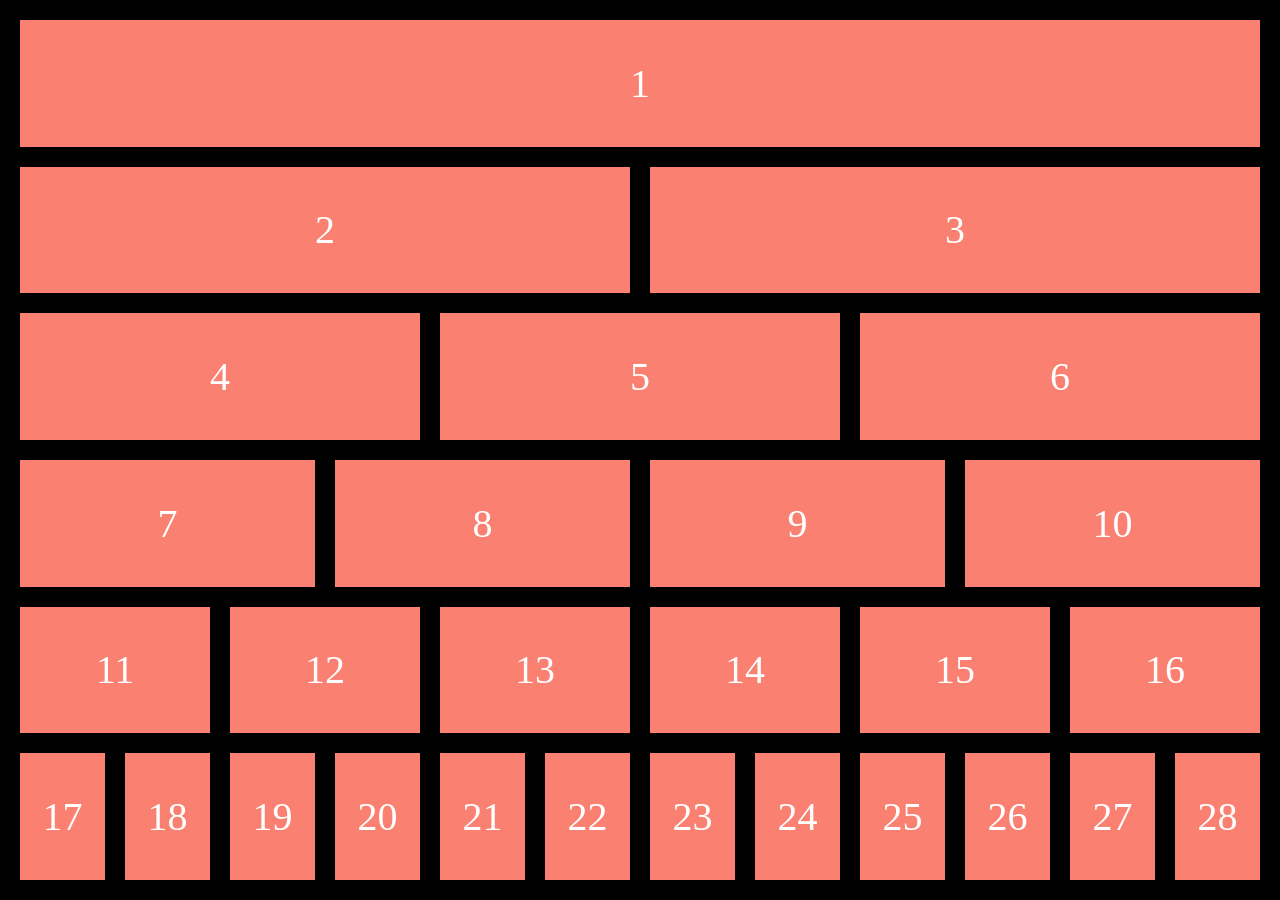
<file: layout1/index.html>
<!DOCTYPE html>
<html lang="en">
<head>
    <meta charset="UTF-8">
    <meta name="viewport" content="width=device-width, initial-scale=1.0">
    <title>Document</title>
    <link rel="stylesheet" href="style.css">
</head>
<body>
    <div class="grid-container">
        <div class="item item1">1</div>
        <div class="item item2">2</div>
        <div class="item item3">3</div>
        <div class="item item4">4</div>
        <div class="item item5">5</div>
        <div class="item item6">6</div>
        <div class="item item7">7</div>
        <div class="item item8">8</div>
        <div class="item item9">9</div>
        <div class="item item10">10</div>
        <div class="item item11">11</div>
        <div class="item item12">12</div>
        <div class="item item13">13</div>
        <div class="item item14">14</div>
        <div class="item item15">15</div>
        <div class="item item16">16</div>
        <div class="item item17">17</div>
        <div class="item item18">18</div>
        <div class="item item19">19</div>
        <div class="item item20">20</div>
        <div class="item item21">21</div>
        <div class="item item22">22</div>
        <div class="item item23">23</div>
        <div class="item item24">24</div>
        <div class="item item25">25</div>
        <div class="item item26">26</div>
        <div class="item item27">27</div>
        <div class="item item28">28</div>
    </div>
</body>
</html>
</file>
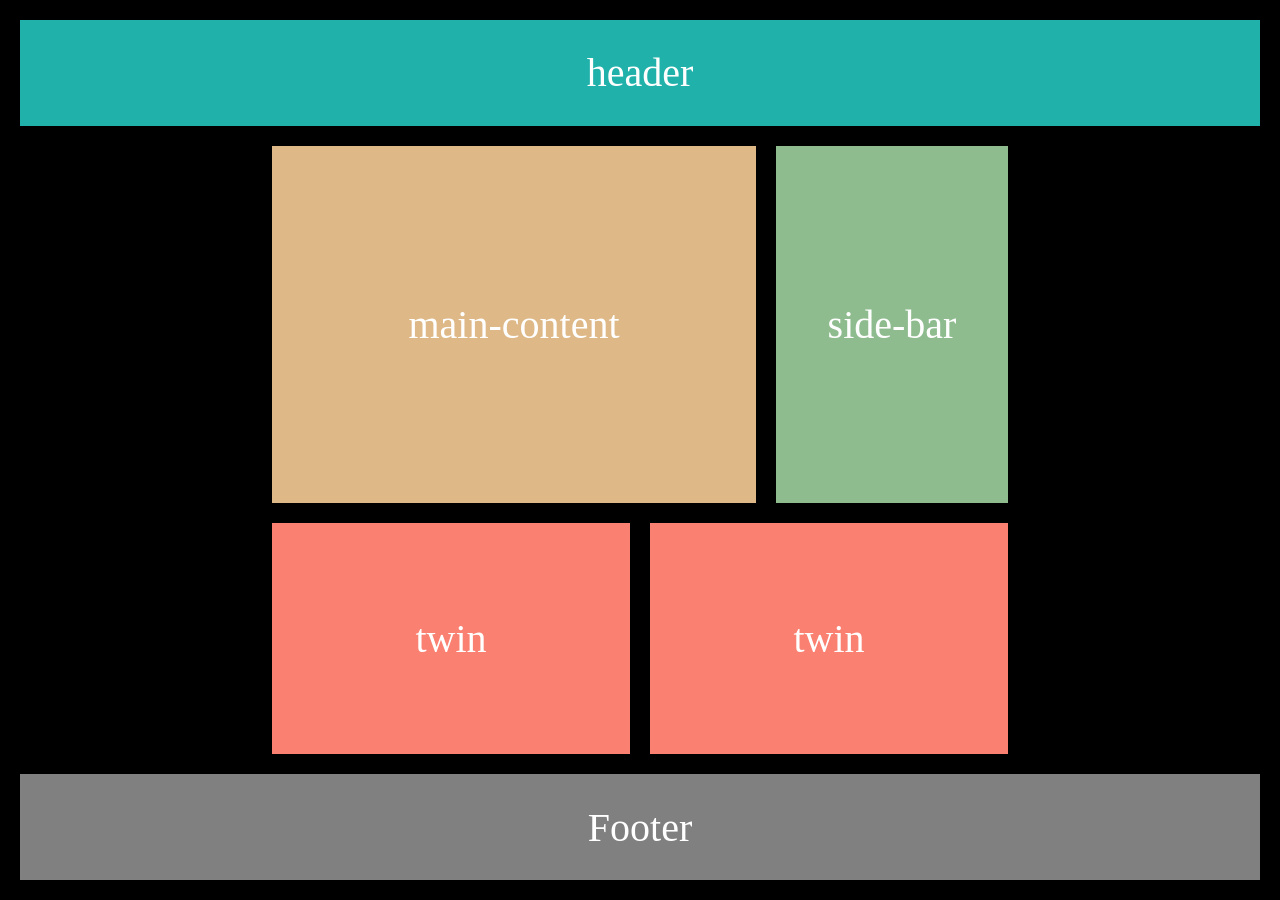
<file: layout2/index.html>
<!DOCTYPE html>
<html lang="en">
<head>
    <meta charset="UTF-8">
    <meta name="viewport" content="width=device-width, initial-scale=1.0">
    <title>Document</title>
    <link rel="stylesheet" href="style.css">
</head>
<body>
    <div class="grid-container">
        <div class="item header">header</div>
        <div class="item main-content">main-content</div>
        <div class="item side-bar">side-bar</div>
        <div class="item twin1">twin</div>
        <div class="item twin2">twin</div>
        <div class="item footer">Footer</div>
    </div>
</body>
</html>
</file>
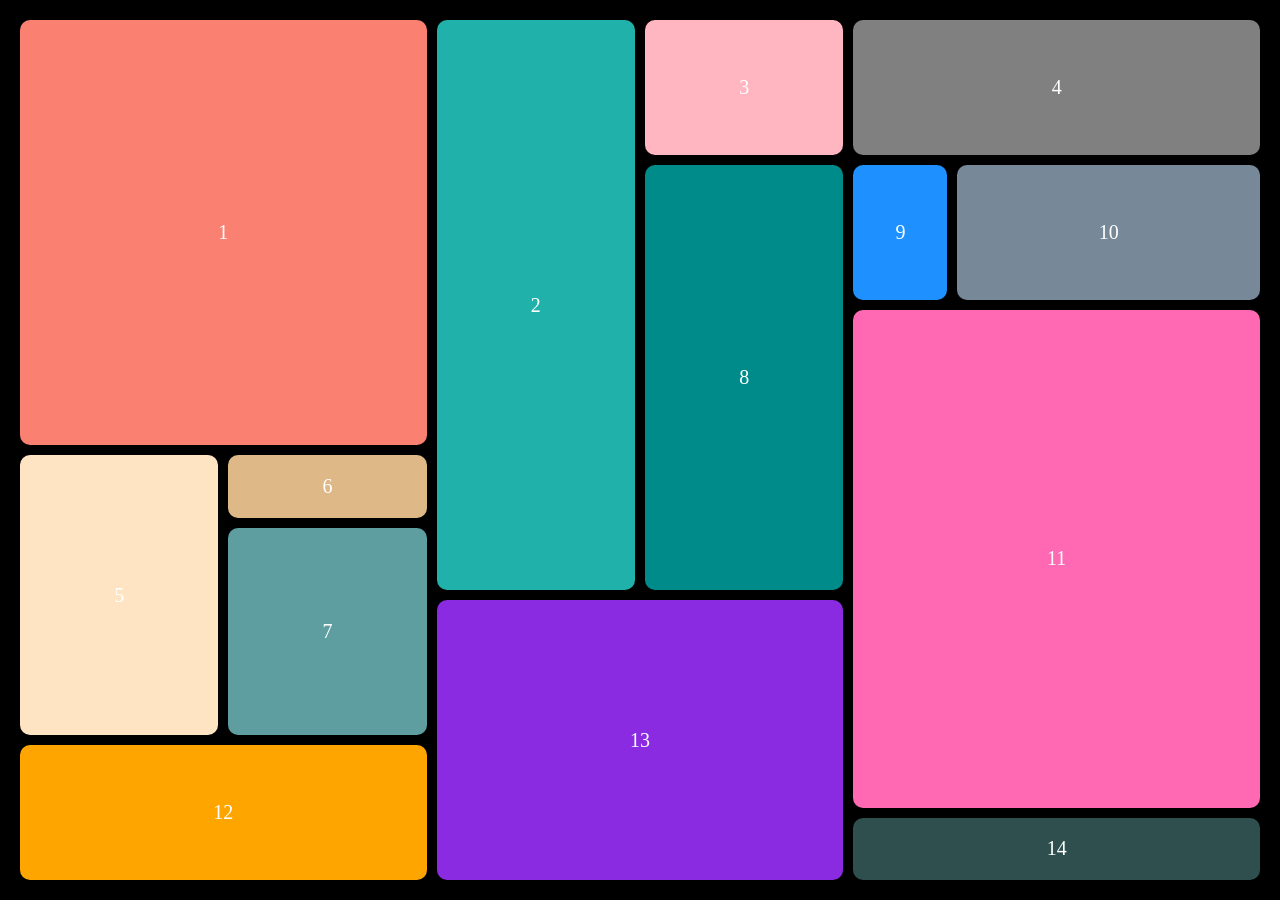
<file: layout3/index.html>
<!DOCTYPE html>
<html lang="en">
<head>
    <meta charset="UTF-8">
    <meta name="viewport" content="width=device-width, initial-scale=1.0">
    <title>Document</title>
    <link rel="stylesheet" href="style.css">
</head>
<body>
    <div class="grid-container">
        <div class="item item1">1</div>
        <div class="item item2">2</div>
        <div class="item item3">3</div>
        <div class="item item4">4</div>
        <div class="item item5">5</div>
        <div class="item item6">6</div>
        <div class="item item7">7</div>
        <div class="item item8">8</div>
        <div class="item item9">9</div>
        <div class="item item10">10</div>
        <div class="item item11">11</div>
        <div class="item item12">12</div>
        <div class="item item13">13</div>
        <div class="item item14">14</div>
    </div>
</body>
</html>
</file>
<file: layout1/style.css>
* {
  padding: 0;
  margin: 0;
  box-sizing: border-box;
  color: white;
}

html,
body {
  width: 100%;
  height: 100%;
}

.grid-container {
  width: 100%;
  height: 100%;
  background-color: black;
  display: grid;
  gap: 20px;
  grid-template-columns: repeat(12, 1fr);
  padding: 20px;
}

.item {
  width: 100%;
  height: 100%;
  background-color: salmon;
  font-size: 40px;
  display: grid;
  place-items: center;
}

.item1 {
  grid-column: 1 / 13;
}

.item2 {
  grid-column: 1 / 7;
}

.item3 {
  grid-column: 7 / 13;
}

.item4 {
  grid-column: 1/5;
}

.item5 {
  grid-column: 5/9;
}

.item6 {
  grid-column: 9/13;
}

.item7 {
  grid-column: 1/4;
}
.item8 {
  grid-column: 4/7;
}
.item9 {
  grid-column: 7/10;
}
.item10 {
  grid-column: 10/13;
}

.item11 {
  grid-column: 1/3;
}

.item12 {
  grid-column: 3/5;
}

.item13 {
  grid-column: 5/7;
}

.item14 {
  grid-column: 7/9;
}
.item15 {
  grid-column: 9/11;
}

.item16 {
  grid-column: 11/13;
}
</file>
<file: layout2/style.css>
* {
  padding: 0;
  margin: 0;
  box-sizing: border-box;
  color: white;
}

html,
body {
  width: 100%;
  height: 100%;
}

.grid-container {
  width: 100%;
  height: 100%;
  background-color: black;
  display: grid;
  gap: 20px;
  grid-template-columns: repeat(10, 1fr);
  grid-template-rows: repeat(7, 1fr);
  padding: 20px;
}

.item {
  width: 100%;
  height: 100%;
  background-color: salmon;
  font-size: 40px;
  display: grid;
  place-items: center;
}

.header {
  grid-column: 1 / 11;
  background-color: lightseagreen;
}

.main-content {
  /* grid-column: 3 /7;
  grid-row: 2/5; */
  grid-area: 2/3/5/7;
  background-color: burlywood;
}

.side-bar {
  /* grid-column: 7/9;
  grid-row: 2/5; */
  grid-area: 2 / 7 / 5 / 9;
  /* grid-area: row start / column start / row end / column end; */
  background-color: darkseagreen;
}

.twin1 {
  /* grid-column: 3/6;
  grid-row: 5/7; */
  grid-area: 5 / 3 / 7 /6;
}

.twin2 {
  /* grid-column: 6/9;
  grid-row: 5/7; */
  grid-area: 5/6/7/9;
}

.footer {
  grid-column: 1 / 11;
  background-color: gray;
}
</file>
<file: layout3/style.css>
* {
  padding: 0;
  margin: 0;
  box-sizing: border-box;
  color: white;
}

html,
body {
  width: 100%;
  height: 100%;
}

.grid-container {
  width: 100%;
  height: 100%;
  background-color: black;
  display: grid;
  gap: 10px;
  grid-template-columns: repeat(12, 1fr);
  grid-template-rows: repeat(12, 1fr);
  padding: 20px;
}

.item {
  width: 100%;
  height: 100%;
  background-color: salmon;
  font-size: 20px;
  border-radius: 10px;
  display: grid;
  place-items: center;
}

.item1 {
  grid-column: 1/5;
  grid-row: 1/7;
}

.item2 {
  grid-column: 5/7;
  grid-row: 1/9;
  background-color: lightseagreen;
}

.item3 {
  grid-column: 7/9;
  grid-row: 1/3;
  background-color: lightpink;
}

.item4 {
  grid-column: 9/13;
  grid-row: 1/3;
  background-color: gray;
}

.item5 {
  grid-column: 1/3;
  grid-row: 7/11;
  background-color: bisque;
}

.item6 {
  grid-column: 3/5;
  grid-row: 7/8;
  background-color: burlywood;
}

.item7 {
  grid-column: 3/5;
  grid-row: 8/11;
  background-color: cadetblue;
}

.item8 {
  grid-column: 7/9;
  grid-row: 3/9;
  background-color: darkcyan;
}

.item9 {
  grid-column: 9/10;
  grid-row: 3/5;
  background-color: dodgerblue;
}

.item10 {
  grid-column: 10/13;
  grid-row: 3/5;
  background-color: lightslategrey;
}

.item11 {
  grid-column: 9/13;
  grid-row: 5/12;
  background-color: hotpink;
}

.item12 {
  grid-column: 1/5;
  grid-row: 11/13;
  background-color: orange;
}

.item13 {
  grid-column: 5/9;
  grid-row: 9/13;
  background-color: blueviolet;
}

.item14 {
  grid-row: 12/13;
  grid-column: 9/13;
  background-color: darkslategray;
}
</file>
